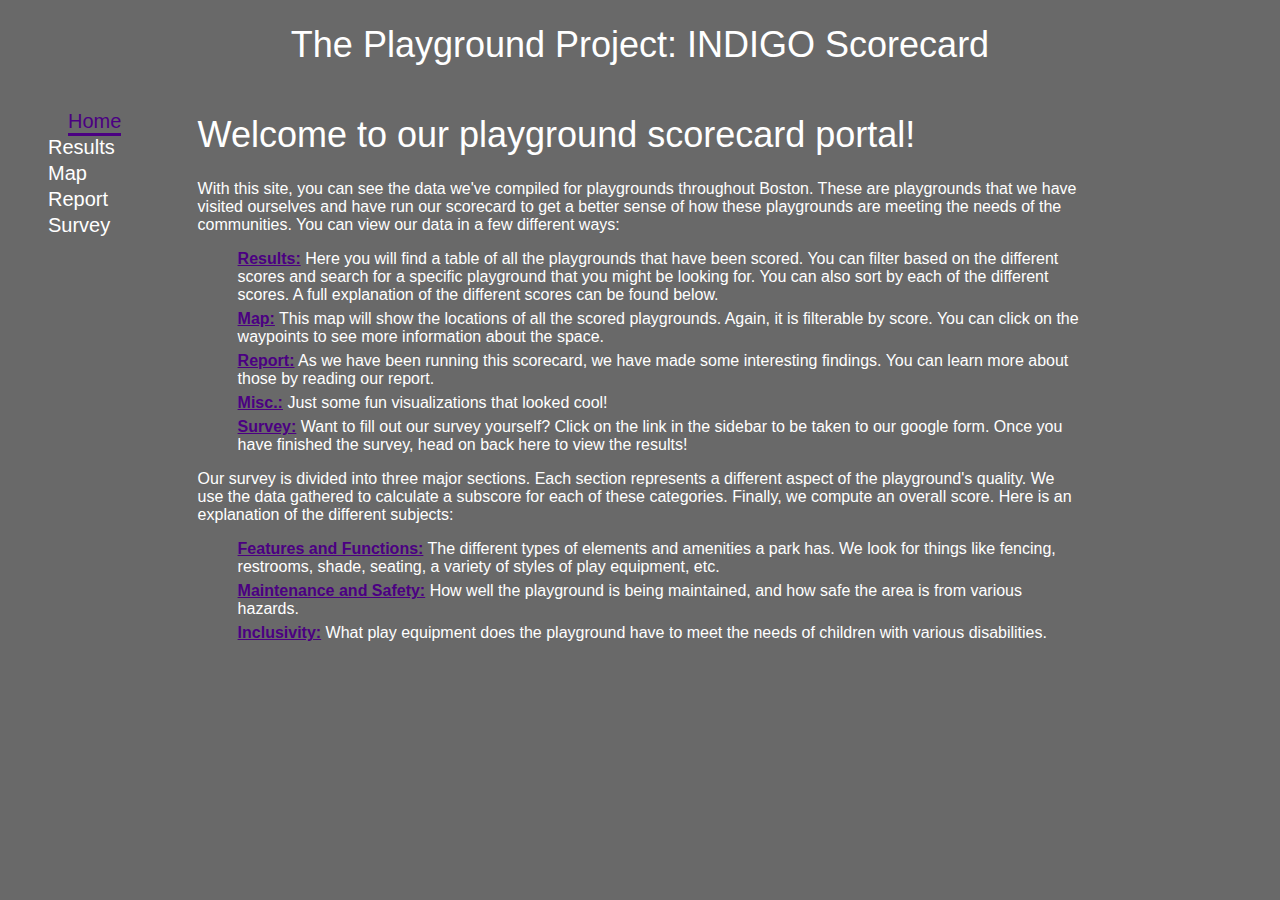
<file: old-source/index.html>
<!doctype HTML>
<html>
  <head>
    <title>Playground Scorecard</title>
    <link rel="stylesheet" href="styles.css">
    <link rel="SHORTCUT ICON" href="favicon.jpg" />
    <link rel="icon" href="favicon.jpg" type="image/ico" />
  </head>

  <body>
    <div id='header'>
      <h1>The Playground Project: INDIGO Scorecard</h1>
    </div>

    <div id='sidebar'>
      <ul>
        <li><a href="index.html" class='current'>Home</a></li>
        <li><a href="results.html" class='not-current'>Results</a></li>
        <li><a href="map.html" class='not-current'>Map</a></li>
        <li><a href="report.html" class='not-current'>Report</a></li>
        <li><a href="https://docs.google.com/forms/d/e/1FAIpQLScBfHT2k3M76rTfy4FWeAPSuvX0orxMn_eZ4k1VC0oSN6MOGw/viewform" class='not-current'>Survey</a></li>
      </ul>
    </div>

    <div id="body">
      <h1>Welcome to our playground scorecard portal!</h1>
      <p>With this site, you can see the data we've compiled for playgrounds throughout Boston.
        These are playgrounds that we have visited ourselves and have run our scorecard to get
        a better sense of how these playgrounds are meeting the needs of the communities.
        You can view our data in a few different ways:<p>
      <div class='list'>
        <p><strong>Results:</strong> Here you will find a table of all the playgrounds that have been scored.
          You can filter based on the different scores and search for a specific playground that you might be looking for.
          You can also sort by each of the different scores. A full explanation of the different scores can be found below.</p>
        <p><strong>Map:</strong> This map will show the locations of all the scored playgrounds.
          Again, it is filterable by score. You can click on the waypoints to see more information about the space.</p>
        <p><strong>Report:</strong> As we have been running this scorecard, we have made some interesting findings.
          You can learn more about those by reading our report.</p>
        <p><strong>Misc.:</strong> Just some fun visualizations that looked cool!</p>
        <p><strong>Survey:</strong> Want to fill out our survey yourself? Click on the link in the sidebar to be taken to our google form.
          Once you have finished the survey, head on back here to view the results!</p>
      </div>

      <p>Our survey is divided into three major sections. Each section represents a different aspect of the playground's quality.
        We use the data gathered to calculate a subscore for each of these categories. Finally, we compute an overall score.
        Here is an explanation of the different subjects:<p>
      <div class='list'>
        <p><strong>Features and Functions:</strong> The different types of elements and amenities a park has.
          We look for things like fencing, restrooms, shade, seating, a variety of styles of play equipment, etc.</p>
        <p><strong>Maintenance and Safety:</strong> How well the playground is being maintained, and how safe the area is from various hazards.</p>
        <p><strong>Inclusivity:</strong> What play equipment does the playground have to meet the needs of children with various disabilities.</p>
      </div>

    </div>


  </body>

</html>
</file>
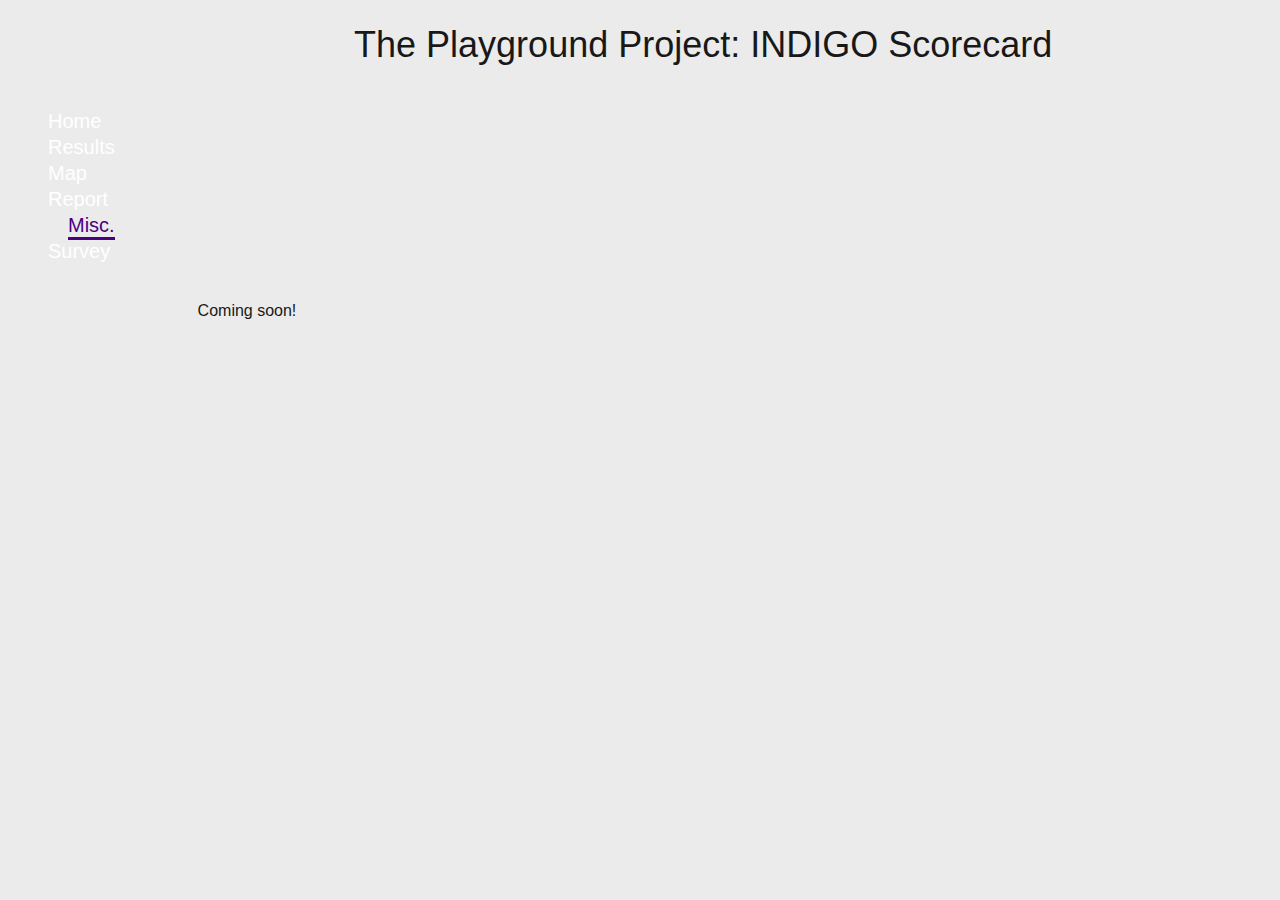
<file: miscellaneous.html>
<!doctype HTML>
<html>
  <head>
    <title>Playground Scorecard</title>
    <link rel="stylesheet" href="styles.css">
  </head>

  <body>
    <div id='header'>
      <h1>The Playground Project: INDIGO Scorecard</h1>
    </div>

    <div id='sidebar'>
      <ul>
        <li><a href="index.html" class='not-current'>Home</a></li>
        <li><a href="results.html" class='not-current'>Results</a></li>
        <li><a href="map.html" class='not-current'>Map</a></li>
        <li><a href="report.html" class='not-current'>Report</a></li>
        <li><a href="miscellaneous.html" class='current'>Misc.</a></li>
        <li><a href="https://docs.google.com/forms/d/e/1FAIpQLScBfHT2k3M76rTfy4FWeAPSuvX0orxMn_eZ4k1VC0oSN6MOGw/viewform" class='not-current'>Survey</a></li>
      </ul>
    </div>

    <div id="body">
      <p>Coming soon!</p>
    </body>

  </body>

</html>
</file>
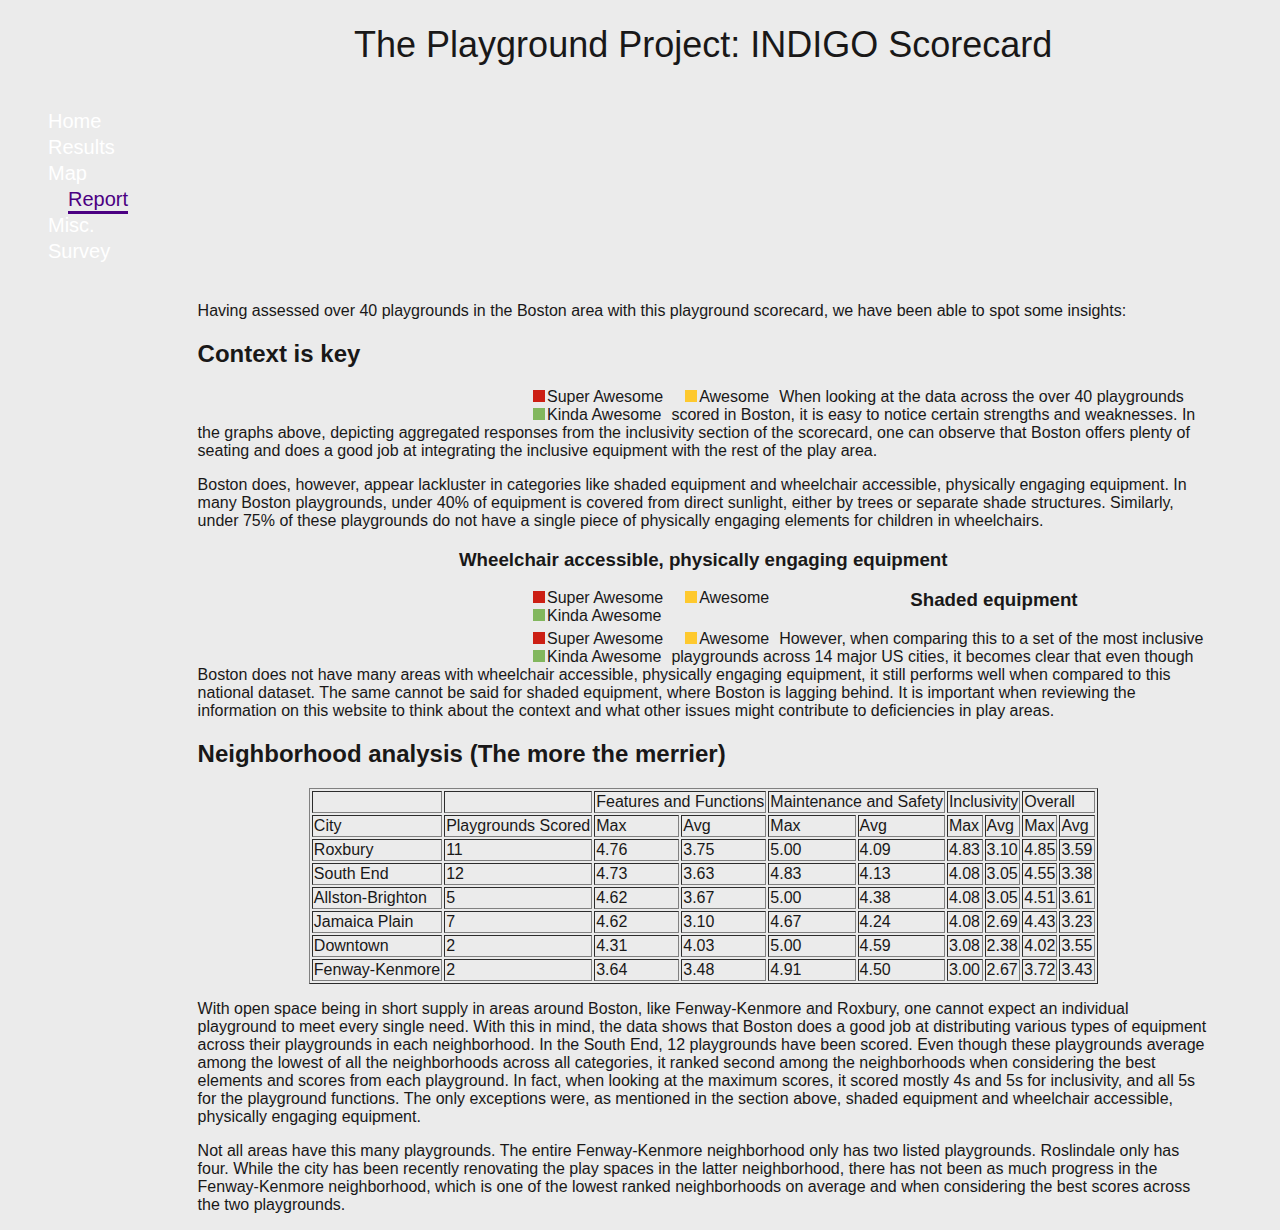
<file: report-copy.html>
<!doctype HTML>
<html>
  <head>
    <title>Playground Scorecard</title>
    <link rel="stylesheet" href="styles.css">
  </head>

  <body>
    <div id='header'>
      <h1>The Playground Project: INDIGO Scorecard</h1>
    </div>

    <div id='sidebar'>
      <ul>
        <li><a href="index.html" class='not-current'>Home</a></li>
        <li><a href="results.html" class='not-current'>Results</a></li>
        <li><a href="map.html" class='not-current'>Map</a></li>
        <li><a href="report.html" class='current'>Report</a></li>
        <li><a href="miscellaneous.html" class='not-current'>Misc.</a></li>
        <li><a href="https://docs.google.com/forms/d/e/1FAIpQLScBfHT2k3M76rTfy4FWeAPSuvX0orxMn_eZ4k1VC0oSN6MOGw/viewform" class='not-current'>Survey</a></li>
      </ul>
    </div>

    <div id="body">
      <p>Having assessed over 40 playgrounds in the Boston area with this playground scorecard,
        we have been able to spot some insights:</p>
      <h2>Context is key</h2>
      <div id='stacked-bar'></div>

      <ul class="legend">
        <li><span class="superawesome"></span> Super Awesome</li>
        <li><span class="awesome"></span> Awesome</li>
        <li><span class="kindaawesome"></span> Kinda Awesome</li>
      </ul>

      <script src="//d3js.org/d3.v4.min.js"></script>
      <script>
      var initStackedBarChart = {
      	draw: function(config) {
      		me = this,
      		domEle = config.element,
      		stackKey = config.key,
      		data = config.data,
      		margin = {top: 20, right: 20, bottom: 30, left: 200},
      		parseDate = d3.timeParse("%m/%Y"),
      		width = 960 - margin.left - margin.right,
      		height = 300 - margin.top - margin.bottom,
      		xScale = d3.scaleLinear().rangeRound([0, width]),
      		yScale = d3.scaleBand().rangeRound([height, 0]).padding(0.1),
      		color = d3.scaleOrdinal(["#CC1F14", "#FEC92E", "#82B75E"]),
      		xAxis = d3.axisBottom(xScale),
      		yAxis =  d3.axisLeft(yScale),
      		svg = d3.select("#"+domEle).append("svg")
      				.attr("width", width + margin.left + margin.right)
      				.attr("height", height + margin.top + margin.bottom)
      				.append("g")
      				.attr("transform", "translate(" + margin.left + "," + margin.top + ")");

      		var stack = d3.stack()
      			.keys(stackKey)
      			/*.order(d3.stackOrder)*/
      			.offset(d3.stackOffsetNone);

      		var layers= stack(data);
          	data.sort(function(a, b) { return b.score12 - a.score12; });
      			yScale.domain(data.map(function(d) { return d.question; }));
      			xScale.domain([0, 100]).nice();

      		var layer = svg.selectAll(".layer")
      			.data(layers)
      			.enter().append("g")
      			.attr("class", "layer")
      			.style("fill", function(d, i) { return color(i); });

      		  layer.selectAll("rect")
      			  .data(function(d) { return d; })
      			.enter().append("rect")
      			  .attr("y", function(d) { return yScale(d.data.question); })
      			  .attr("x", function(d) { return xScale(d[0]); })
      			  .attr("height", yScale.bandwidth())
      			  .attr("width", function(d) { return xScale(d[1]) - xScale(d[0]) });

      			svg.append("g")
      			.attr("class", "axis axis--x")
      			.attr("transform", "translate(0," + (height+5) + ")")
      			.call(xAxis);

      			svg.append("g")
      			.attr("class", "axis axis--y")
      			.attr("transform", "translate(0,0)")
      			.call(yAxis);
      	}
      }
      var data = [{"question":"Seating","score12":500/43,"score3":000/43,"score45":3800/43},
        {"question":"Integration of inclusive equipment","score12":300/43,"score3":900/43,"score45":3100/43},
        {"question":"Wheelchair accessible structures","score12":2000/43,"score3":600/43,"score45":1700/43},
        {"question":"Small semi-private spaces for children","score12":2100/43,"score3":000/43,"score45":2200/43},
        {"question":"Wheelchair usable play equipment","score12":3200/43,"score3":900/43,"score45":200/43},
        {"question":"Shaded equipment","score12":2900/43,"score3":700/43,"score45":700/43},
        {"question":"Imaginative/Constructive/Cognitive play","score12":1600/43,"score3":1000/43,"score45":1700/43},
        {"question":"Audible/Tactile/Visual play","score12":2000/43,"score3":1700/43,"score45":600/43},
        {"question":"Wheelchair motion-based equipment","score12":2300/43,"score3":1300/43,"score45":700/43},
        {"question":"Wheelchair physically engaging equipment","score12":3700/43,"score3":600/43,"score45":000/43}];
      var key = ["score12", "score3", "score45"];
      initStackedBarChart.draw({
      	data: data,
      	key: key,
      	element: 'stacked-bar'
      });
      </script>
      <p>When looking at the data across the over 40 playgrounds scored in Boston,
        it is easy to notice certain strengths and weaknesses. In the graphs above,
        depicting aggregated responses from the inclusivity section of the scorecard,
        one can observe that Boston offers plenty of seating and does a good job at integrating
        the inclusive equipment with the rest of the play area. </p>

      <p>Boston does, however, appear lackluster in categories like shaded equipment and wheelchair accessible,
        physically engaging equipment. In many Boston playgrounds, under 40% of equipment is covered from direct sunlight,
        either by trees or separate shade structures. Similarly, under 75% of these playgrounds do not have a single piece
        of physically engaging elements for children in wheelchairs.</p>

      <div style="text-align: center;"><h3>Wheelchair accessible, physically engaging equipment</h3></div>
      <div id='stacked-bar2'></div>

      <ul class="legend">
        <li><span class="superawesome"></span> Super Awesome</li>
        <li><span class="awesome"></span> Awesome</li>
        <li><span class="kindaawesome"></span> Kinda Awesome</li>
      </ul>

      <script>
      var initStackedBarChart = {
      	draw: function(config) {
      		me = this,
      		domEle = config.element,
      		stackKey = config.key,
      		data = config.data,
      		margin = {top: 20, right: 20, bottom: 30, left: 200},
      		parseDate = d3.timeParse("%m/%Y"),
      		width = 960 - margin.left - margin.right,
      		height = 150 - margin.top - margin.bottom,
      		xScale = d3.scaleLinear().rangeRound([0, width]),
      		yScale = d3.scaleBand().rangeRound([height, 0]).padding(0.1),
      		color = d3.scaleOrdinal(["#CC1F14", "#FEC92E", "#82B75E"]),
      		xAxis = d3.axisBottom(xScale),
      		yAxis =  d3.axisLeft(yScale),
      		svg = d3.select("#"+domEle).append("svg")
      				.attr("width", width + margin.left + margin.right)
      				.attr("height", height + margin.top + margin.bottom)
      				.append("g")
      				.attr("transform", "translate(" + margin.left + "," + margin.top + ")");

      		var stack = d3.stack()
      			.keys(stackKey)
      			/*.order(d3.stackOrder)*/
      			.offset(d3.stackOffsetNone);

      		var layers= stack(data);
          	data.sort(function(a, b) { return b.score12 - a.score12; });
      			yScale.domain(data.map(function(d) { return d.question; }));
      			xScale.domain([0, 100]).nice();

      		var layer = svg.selectAll(".layer")
      			.data(layers)
      			.enter().append("g")
      			.attr("class", "layer")
      			.style("fill", function(d, i) { return color(i); });

      		  layer.selectAll("rect")
      			  .data(function(d) { return d; })
      			.enter().append("rect")
      			  .attr("y", function(d) { return yScale(d.data.question); })
      			  .attr("x", function(d) { return xScale(d[0]); })
      			  .attr("height", yScale.bandwidth())
      			  .attr("width", function(d) { return xScale(d[1]) - xScale(d[0]) });

      			svg.append("g")
      			.attr("class", "axis axis--x")
      			.attr("transform", "translate(0," + (height+5) + ")")
      			.call(xAxis);

      			svg.append("g")
      			.attr("class", "axis axis--y")
      			.attr("transform", "translate(0,0)")
      			.call(yAxis);
      	}
      }
      var data = [ {"question":"National Dataset","score12":4000/43,"score3":200/43,"score45":100/43},
        {"question":"Boston","score12":3700/43,"score3":600/43,"score45":000/43}];
      var key = ["score12", "score3", "score45"];
      initStackedBarChart.draw({
      	data: data,
      	key: key,
      	element: 'stacked-bar2'
      });
      </script>

      <div style="text-align: center;"><h3>Shaded equipment</h3></div>
      <div id='stacked-bar3'></div>

      <ul class="legend">
        <li><span class="superawesome"></span> Super Awesome</li>
        <li><span class="awesome"></span> Awesome</li>
        <li><span class="kindaawesome"></span> Kinda Awesome</li>
      </ul>

      <script>
      var initStackedBarChart = {
      	draw: function(config) {
      		me = this,
      		domEle = config.element,
      		stackKey = config.key,
      		data = config.data,
      		margin = {top: 20, right: 20, bottom: 30, left: 200},
      		parseDate = d3.timeParse("%m/%Y"),
      		width = 960 - margin.left - margin.right,
      		height = 150 - margin.top - margin.bottom,
      		xScale = d3.scaleLinear().rangeRound([0, width]),
      		yScale = d3.scaleBand().rangeRound([height, 0]).padding(0.1),
      		color = d3.scaleOrdinal(["#CC1F14", "#FEC92E", "#82B75E"]),
      		xAxis = d3.axisBottom(xScale),
      		yAxis =  d3.axisLeft(yScale),
      		svg = d3.select("#"+domEle).append("svg")
      				.attr("width", width + margin.left + margin.right)
      				.attr("height", height + margin.top + margin.bottom)
      				.append("g")
      				.attr("transform", "translate(" + margin.left + "," + margin.top + ")");

      		var stack = d3.stack()
      			.keys(stackKey)
      			/*.order(d3.stackOrder)*/
      			.offset(d3.stackOffsetNone);

      		var layers= stack(data);
          	data.sort(function(a, b) { return b.score12 - a.score12; });
      			yScale.domain(data.map(function(d) { return d.question; }));
      			xScale.domain([0, 100]).nice();

      		var layer = svg.selectAll(".layer")
      			.data(layers)
      			.enter().append("g")
      			.attr("class", "layer")
      			.style("fill", function(d, i) { return color(i); });

      		  layer.selectAll("rect")
      			  .data(function(d) { return d; })
      			.enter().append("rect")
      			  .attr("y", function(d) { return yScale(d.data.question); })
      			  .attr("x", function(d) { return xScale(d[0]); })
      			  .attr("height", yScale.bandwidth())
      			  .attr("width", function(d) { return xScale(d[1]) - xScale(d[0]) });

      			svg.append("g")
      			.attr("class", "axis axis--x")
      			.attr("transform", "translate(0," + (height+5) + ")")
      			.call(xAxis);

      			svg.append("g")
      			.attr("class", "axis axis--y")
      			.attr("transform", "translate(0,0)")
      			.call(yAxis);
      	}
      }
      var data = [ {"question":"National Dataset","score12":3000/43,"score3":100/43,"score45":1200/43},
        {"question":"Boston","score12":2900/43,"score3":700/43,"score45":700/43}];
      var key = ["score12", "score3", "score45"];
      initStackedBarChart.draw({
      	data: data,
      	key: key,
      	element: 'stacked-bar3'
      });
      </script>
      <p>However, when comparing this to a set of the most inclusive playgrounds across 14 major US cities,
        it becomes clear that even though Boston does not have many areas with wheelchair accessible,
        physically engaging equipment, it still performs well when compared to this national dataset.
        The same cannot be said for shaded equipment, where Boston is lagging behind. It is important when
        reviewing the information on this website to think about the context and what other issues might
        contribute to deficiencies in play areas.</p>

        <h2>Neighborhood analysis (The more the merrier)</h2>
        <table style="margin-left: auto; margin-right: auto;" border="1">
        	<thead>
        		<tr>
        			<td></td>
        			<td></td>
        			<td colspan="2">Features and Functions</td>
        			<td colspan="2">Maintenance and Safety</td>
        			<td colspan="2">Inclusivity</td>
        			<td colspan="2">Overall</td>
        		</tr>
        		<tr>
        			<td>City</td>
        			<td>Playgrounds Scored</td>
        			<td>Max</td>
        			<td>Avg</td>
        			<td>Max</td>
        			<td>Avg</td>
        			<td>Max</td>
        			<td>Avg</td>
        			<td>Max</td>
        			<td>Avg</td>
        		</tr>
          </thead>
          <tbody>
        		<tr>
        			<td>Roxbury</td>
        			<td>11</td>
        			<td>4.76</td>
        			<td>3.75</td>
        			<td>5.00</td>
        			<td>4.09</td>
        			<td>4.83</td>
        			<td>3.10</td>
        			<td>4.85</td>
        			<td>3.59</td>
        		</tr>
        		<tr>
        			<td>South End</td>
        			<td>12</td>
        			<td>4.73</td>
        			<td>3.63</td>
        			<td>4.83</td>
        			<td>4.13</td>
        			<td>4.08</td>
        			<td>3.05</td>
        			<td>4.55</td>
        			<td>3.38</td>
        		</tr>
        		<tr>
        			<td>Allston-Brighton</td>
        			<td>5</td>
        			<td>4.62</td>
        			<td>3.67</td>
        			<td>5.00</td>
        			<td>4.38</td>
        			<td>4.08</td>
        			<td>3.05</td>
        			<td>4.51</td>
        			<td>3.61</td>
        		</tr>
        		<tr>
        			<td>Jamaica Plain</td>
        			<td>7</td>
        			<td>4.62</td>
        			<td>3.10</td>
        			<td>4.67</td>
        			<td>4.24</td>
        			<td>4.08</td>
        			<td>2.69</td>
        			<td>4.43</td>
        			<td>3.23</td>
        		</tr>
        		<tr>
        			<td>Downtown</td>
        			<td>2</td>
        			<td>4.31</td>
        			<td>4.03</td>
        			<td>5.00</td>
        			<td>4.59</td>
        			<td>3.08</td>
        			<td>2.38</td>
        			<td>4.02</td>
        			<td>3.55</td>
        		</tr>
        		<tr>
        			<td>Fenway-Kenmore</td>
        			<td>2</td>
        			<td>3.64</td>
        			<td>3.48</td>
        			<td>4.91</td>
        			<td>4.50</td>
        			<td>3.00</td>
        			<td>2.67</td>
        			<td>3.72</td>
        			<td>3.43</td>
        		</tr>
        	</tbody>
        </table>
        <p>With open space being in short supply in areas around Boston, like Fenway-Kenmore and Roxbury,
          one cannot expect an individual playground to meet every single need. With this in mind,
          the data shows that Boston does a good job at distributing various types of equipment
          across their playgrounds in each neighborhood. In the South End, 12 playgrounds have been scored.
          Even though these playgrounds average among the lowest of all the neighborhoods across all categories,
          it ranked second among the neighborhoods when considering the best elements and scores from each playground.
          In fact, when looking at the maximum scores, it scored mostly 4s and 5s for inclusivity,
          and all 5s for the playground functions. The only exceptions were, as mentioned in the section above,
          shaded equipment and wheelchair accessible, physically engaging equipment.</p>

        <p>Not all areas have this many playgrounds. The entire Fenway-Kenmore neighborhood only has two listed playgrounds.
          Roslindale only has four. While the city has been recently renovating the play spaces in the latter neighborhood,
          there has not been as much progress in the Fenway-Kenmore neighborhood, which is one of the lowest ranked neighborhoods
          on average and when considering the best scores across the two playgrounds.</p>

    </div>
  </body>

</html>
</file>
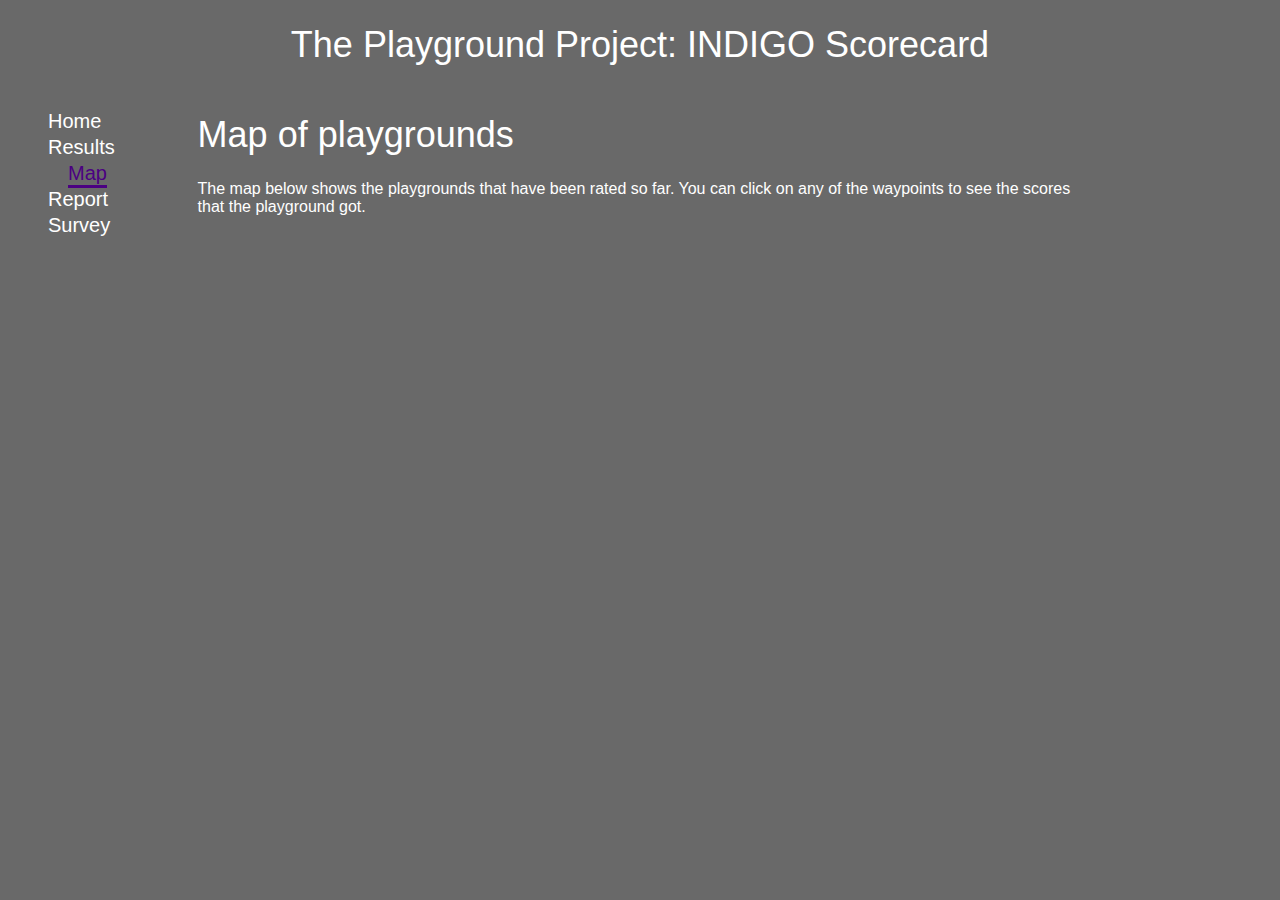
<file: old-source/map.html>
<!doctype HTML>
<html>
  <head>
    <title>Playground Scorecard</title>
    <link rel="stylesheet" href="styles.css">
    <link rel="SHORTCUT ICON" href="favicon.jpg" />
    <link rel="icon" href="favicon.jpg" type="image/ico" />
    <script src="https://awesome-table.com/AwesomeTableInclude.js"></script>
  </head>

  <body>
    <div id='header'>
      <h1>The Playground Project: INDIGO Scorecard</h1>
    </div>

    <div id='sidebar'>
      <ul>
        <li><a href="index.html" class='not-current'>Home</a></li>
        <li><a href="results.html" class='not-current'>Results</a></li>
        <li><a href="map.html" class='current'>Map</a></li>
        <li><a href="report.html" class='not-current'>Report</a></li>
        <li><a href="https://docs.google.com/forms/d/e/1FAIpQLScBfHT2k3M76rTfy4FWeAPSuvX0orxMn_eZ4k1VC0oSN6MOGw/viewform" class='not-current'>Survey</a></li>
      </ul>
    </div>

    <div id="body">
      <h1>Map of playgrounds</h1>
      <p>The map below shows the playgrounds that have been rated so far. You can click on any of the waypoints to see the scores that the playground got.</p>

      <div data-type="AwesomeTableView" data-viewID="-Kn_HT-bMSy-xpmDTXcJ"></div>

    </div>
  </body>
</file>
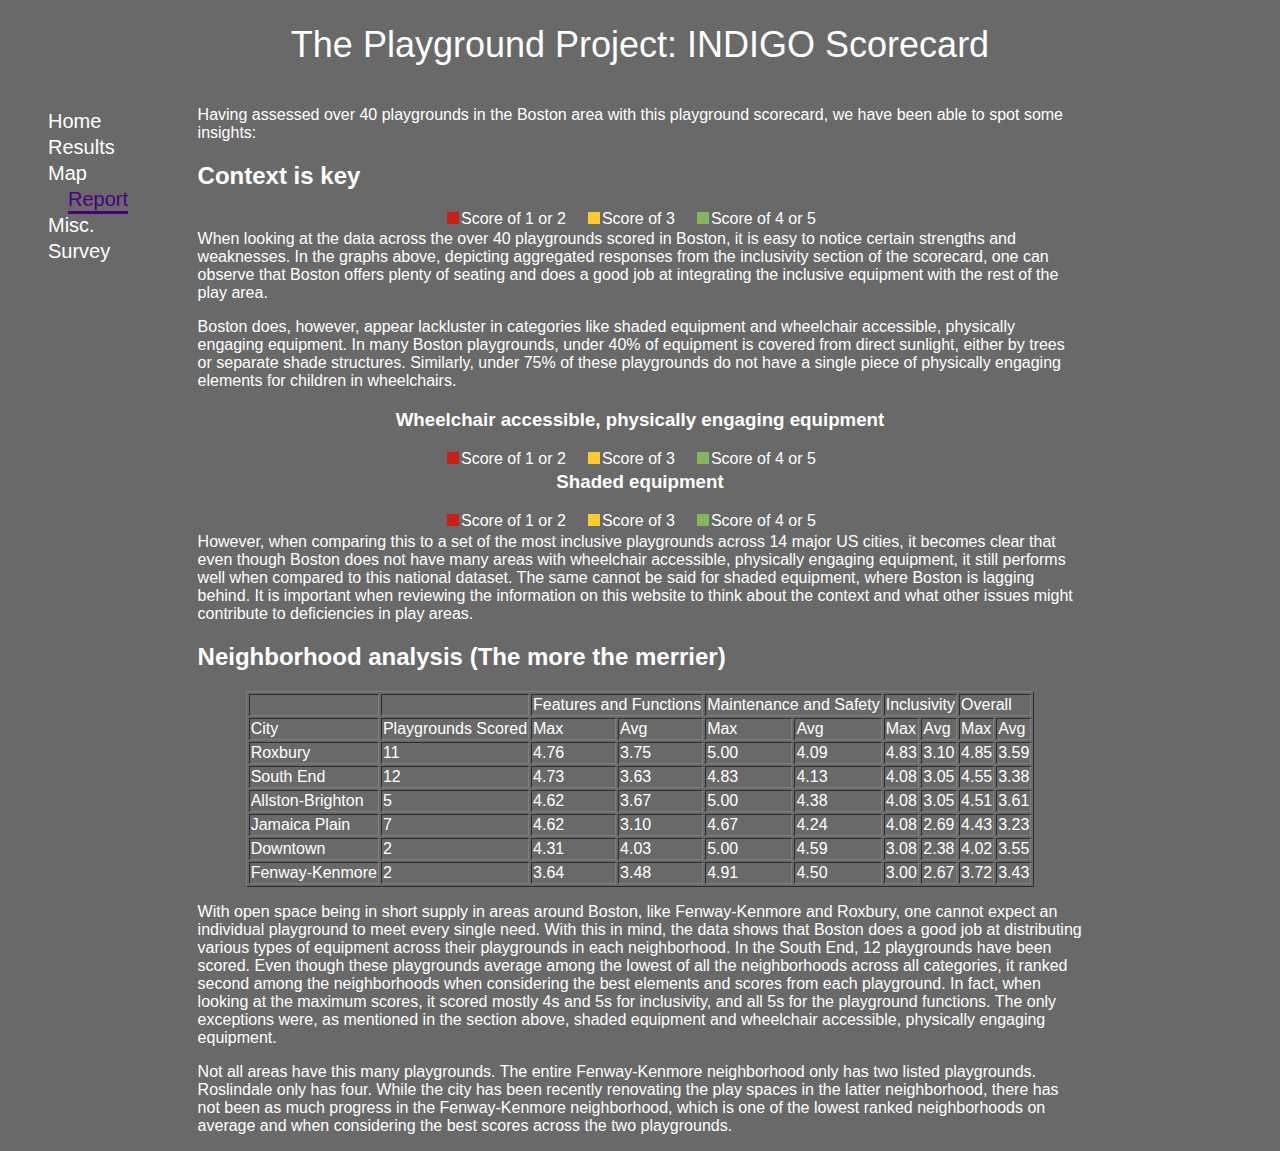
<file: old-source/report.html>
<!doctype HTML>
<html>
  <head>
    <title>Playground Scorecard</title>
    <link rel="stylesheet" href="styles.css">
  </head>

  <body>
    <div id='header'>
      <h1>The Playground Project: INDIGO Scorecard</h1>
    </div>

    <div id='sidebar'>
      <ul>
        <li><a href="index.html" class='not-current'>Home</a></li>
        <li><a href="results.html" class='not-current'>Results</a></li>
        <li><a href="map.html" class='not-current'>Map</a></li>
        <li><a href="report.html" class='current'>Report</a></li>
        <li><a href="miscellaneous.html" class='not-current'>Misc.</a></li>
        <li><a href="https://docs.google.com/forms/d/e/1FAIpQLScBfHT2k3M76rTfy4FWeAPSuvX0orxMn_eZ4k1VC0oSN6MOGw/viewform" class='not-current'>Survey</a></li>
      </ul>
    </div>

    <div id="body">
      <p>Having assessed over 40 playgrounds in the Boston area with this playground scorecard,
        we have been able to spot some insights:</p>
      <h2>Context is key</h2>
      <div id='stacked-bar'></div>

      <div class='legends'>
        <ul class="legend">
          <li><span class="superawesome"></span> Score of 1 or 2</li>
          <li><span class="awesome"></span> Score of 3</li>
          <li><span class="kindaawesome"></span> Score of 4 or 5</li>
        </ul>
      </div>

      <script src="//d3js.org/d3.v4.min.js"></script>
      <script>
      var initStackedBarChart = {
      	draw: function(config) {
      		me = this,
      		domEle = config.element,
      		stackKey = config.key,
      		data = config.data,
      		margin = {top: 20, right: 20, bottom: 30, left: 200},
      		parseDate = d3.timeParse("%m/%Y"),
      		width = 960 - margin.left - margin.right,
      		height = 300 - margin.top - margin.bottom,
      		xScale = d3.scaleLinear().rangeRound([0, width]),
      		yScale = d3.scaleBand().rangeRound([height, 0]).padding(0.1),
      		color = d3.scaleOrdinal(["#CC1F14", "#FEC92E", "#82B75E"]),
      		xAxis = d3.axisBottom(xScale),
      		yAxis =  d3.axisLeft(yScale),
      		svg = d3.select("#"+domEle).append("svg")
      				.attr("width", width + margin.left + margin.right)
      				.attr("height", height + margin.top + margin.bottom)
      				.append("g")
      				.attr("transform", "translate(" + margin.left + "," + margin.top + ")");

      		var stack = d3.stack()
      			.keys(stackKey)
      			/*.order(d3.stackOrder)*/
      			.offset(d3.stackOffsetNone);

      		var layers= stack(data);
          	data.sort(function(a, b) { return b.score12 - a.score12; });
      			yScale.domain(data.map(function(d) { return d.question; }));
      			xScale.domain([0, 100]).nice();

      		var layer = svg.selectAll(".layer")
      			.data(layers)
      			.enter().append("g")
      			.attr("class", "layer")
      			.style("fill", function(d, i) { return color(i); });

      		  layer.selectAll("rect")
      			  .data(function(d) { return d; })
      			.enter().append("rect")
      			  .attr("y", function(d) { return yScale(d.data.question); })
      			  .attr("x", function(d) { return xScale(d[0]); })
      			  .attr("height", yScale.bandwidth())
      			  .attr("width", function(d) { return xScale(d[1]) - xScale(d[0]) });

      			svg.append("g")
      			.attr("class", "axis axis--x")
      			.attr("transform", "translate(0," + (height+5) + ")")
      			.call(xAxis);

      			svg.append("g")
      			.attr("class", "axis axis--y")
      			.attr("transform", "translate(0,0)")
      			.call(yAxis);
      	}
      }
      var data = [{"question":"Seating","score12":500/43,"score3":000/43,"score45":3800/43},
        {"question":"Integration of inclusive equipment","score12":300/43,"score3":900/43,"score45":3100/43},
        {"question":"Wheelchair accessible structures","score12":2000/43,"score3":600/43,"score45":1700/43},
        {"question":"Small semi-private spaces for children","score12":2100/43,"score3":000/43,"score45":2200/43},
        {"question":"Wheelchair usable play equipment","score12":3200/43,"score3":900/43,"score45":200/43},
        {"question":"Shaded equipment","score12":2900/43,"score3":700/43,"score45":700/43},
        {"question":"Imaginative/Constructive/Cognitive play","score12":1600/43,"score3":1000/43,"score45":1700/43},
        {"question":"Audible/Tactile/Visual play","score12":2000/43,"score3":1700/43,"score45":600/43},
        {"question":"Wheelchair motion-based equipment","score12":2300/43,"score3":1300/43,"score45":700/43},
        {"question":"Wheelchair physically engaging equipment","score12":3700/43,"score3":600/43,"score45":000/43}];
      var key = ["score12", "score3", "score45"];
      initStackedBarChart.draw({
      	data: data,
      	key: key,
      	element: 'stacked-bar'
      });
      </script>
      <p>When looking at the data across the over 40 playgrounds scored in Boston,
        it is easy to notice certain strengths and weaknesses. In the graphs above,
        depicting aggregated responses from the inclusivity section of the scorecard,
        one can observe that Boston offers plenty of seating and does a good job at integrating
        the inclusive equipment with the rest of the play area. </p>

      <p>Boston does, however, appear lackluster in categories like shaded equipment and wheelchair accessible,
        physically engaging equipment. In many Boston playgrounds, under 40% of equipment is covered from direct sunlight,
        either by trees or separate shade structures. Similarly, under 75% of these playgrounds do not have a single piece
        of physically engaging elements for children in wheelchairs.</p>

      <div style="text-align: center;"><h3>Wheelchair accessible, physically engaging equipment</h3></div>
      <div id='stacked-bar2'></div>

      <div class='legends'>
        <ul class="legend">
          <li><span class="superawesome"></span> Score of 1 or 2</li>
          <li><span class="awesome"></span> Score of 3</li>
          <li><span class="kindaawesome"></span> Score of 4 or 5</li>
        </ul>
      </div>

      <script>
      var initStackedBarChart = {
      	draw: function(config) {
      		me = this,
      		domEle = config.element,
      		stackKey = config.key,
      		data = config.data,
      		margin = {top: 20, right: 20, bottom: 30, left: 200},
      		parseDate = d3.timeParse("%m/%Y"),
      		width = 960 - margin.left - margin.right,
      		height = 150 - margin.top - margin.bottom,
      		xScale = d3.scaleLinear().rangeRound([0, width]),
      		yScale = d3.scaleBand().rangeRound([height, 0]).padding(0.1),
      		color = d3.scaleOrdinal(["#CC1F14", "#FEC92E", "#82B75E"]),
      		xAxis = d3.axisBottom(xScale),
      		yAxis =  d3.axisLeft(yScale),
      		svg = d3.select("#"+domEle).append("svg")
      				.attr("width", width + margin.left + margin.right)
      				.attr("height", height + margin.top + margin.bottom)
      				.append("g")
      				.attr("transform", "translate(" + margin.left + "," + margin.top + ")");

      		var stack = d3.stack()
      			.keys(stackKey)
      			/*.order(d3.stackOrder)*/
      			.offset(d3.stackOffsetNone);

      		var layers= stack(data);
          	data.sort(function(a, b) { return b.score12 - a.score12; });
      			yScale.domain(data.map(function(d) { return d.question; }));
      			xScale.domain([0, 100]).nice();

      		var layer = svg.selectAll(".layer")
      			.data(layers)
      			.enter().append("g")
      			.attr("class", "layer")
      			.style("fill", function(d, i) { return color(i); });

      		  layer.selectAll("rect")
      			  .data(function(d) { return d; })
      			.enter().append("rect")
      			  .attr("y", function(d) { return yScale(d.data.question); })
      			  .attr("x", function(d) { return xScale(d[0]); })
      			  .attr("height", yScale.bandwidth())
      			  .attr("width", function(d) { return xScale(d[1]) - xScale(d[0]) });

      			svg.append("g")
      			.attr("class", "axis axis--x")
      			.attr("transform", "translate(0," + (height+5) + ")")
      			.call(xAxis);

      			svg.append("g")
      			.attr("class", "axis axis--y")
      			.attr("transform", "translate(0,0)")
      			.call(yAxis);
      	}
      }
      var data = [ {"question":"National Dataset","score12":4000/43,"score3":200/43,"score45":100/43},
        {"question":"Boston","score12":3700/43,"score3":600/43,"score45":000/43}];
      var key = ["score12", "score3", "score45"];
      initStackedBarChart.draw({
      	data: data,
      	key: key,
      	element: 'stacked-bar2'
      });
      </script>

      <div style="text-align: center;"><h3>Shaded equipment</h3></div>
      <div id='stacked-bar3'></div>

      <div class='legends'>
        <ul class="legend">
          <li><span class="superawesome"></span> Score of 1 or 2</li>
          <li><span class="awesome"></span> Score of 3</li>
          <li><span class="kindaawesome"></span> Score of 4 or 5</li>
        </ul>
      </div>

      <script>
      var initStackedBarChart = {
      	draw: function(config) {
      		me = this,
      		domEle = config.element,
      		stackKey = config.key,
      		data = config.data,
      		margin = {top: 20, right: 20, bottom: 30, left: 200},
      		parseDate = d3.timeParse("%m/%Y"),
      		width = 960 - margin.left - margin.right,
      		height = 150 - margin.top - margin.bottom,
      		xScale = d3.scaleLinear().rangeRound([0, width]),
      		yScale = d3.scaleBand().rangeRound([height, 0]).padding(0.1),
      		color = d3.scaleOrdinal(["#CC1F14", "#FEC92E", "#82B75E"]),
      		xAxis = d3.axisBottom(xScale),
      		yAxis =  d3.axisLeft(yScale),
      		svg = d3.select("#"+domEle).append("svg")
      				.attr("width", width + margin.left + margin.right)
      				.attr("height", height + margin.top + margin.bottom)
      				.append("g")
      				.attr("transform", "translate(" + margin.left + "," + margin.top + ")");

      		var stack = d3.stack()
      			.keys(stackKey)
      			/*.order(d3.stackOrder)*/
      			.offset(d3.stackOffsetNone);

      		var layers= stack(data);
          	data.sort(function(a, b) { return b.score12 - a.score12; });
      			yScale.domain(data.map(function(d) { return d.question; }));
      			xScale.domain([0, 100]).nice();

      		var layer = svg.selectAll(".layer")
      			.data(layers)
      			.enter().append("g")
      			.attr("class", "layer")
      			.style("fill", function(d, i) { return color(i); });

      		  layer.selectAll("rect")
      			  .data(function(d) { return d; })
      			.enter().append("rect")
      			  .attr("y", function(d) { return yScale(d.data.question); })
      			  .attr("x", function(d) { return xScale(d[0]); })
      			  .attr("height", yScale.bandwidth())
      			  .attr("width", function(d) { return xScale(d[1]) - xScale(d[0]) });

      			svg.append("g")
      			.attr("class", "axis axis--x")
      			.attr("transform", "translate(0," + (height+5) + ")")
      			.call(xAxis);

      			svg.append("g")
      			.attr("class", "axis axis--y")
      			.attr("transform", "translate(0,0)")
      			.call(yAxis);
      	}
      }
      var data = [ {"question":"National Dataset","score12":3000/43,"score3":100/43,"score45":1200/43},
        {"question":"Boston","score12":2900/43,"score3":700/43,"score45":700/43}];
      var key = ["score12", "score3", "score45"];
      initStackedBarChart.draw({
      	data: data,
      	key: key,
      	element: 'stacked-bar3'
      });
      </script>
      <p>However, when comparing this to a set of the most inclusive playgrounds across 14 major US cities,
        it becomes clear that even though Boston does not have many areas with wheelchair accessible,
        physically engaging equipment, it still performs well when compared to this national dataset.
        The same cannot be said for shaded equipment, where Boston is lagging behind. It is important when
        reviewing the information on this website to think about the context and what other issues might
        contribute to deficiencies in play areas.</p>

        <h2>Neighborhood analysis (The more the merrier)</h2>
        <table style="margin-left: auto; margin-right: auto;" border="1">
        	<thead>
        		<tr>
        			<td></td>
        			<td></td>
        			<td colspan="2">Features and Functions</td>
        			<td colspan="2">Maintenance and Safety</td>
        			<td colspan="2">Inclusivity</td>
        			<td colspan="2">Overall</td>
        		</tr>
        		<tr>
        			<td>City</td>
        			<td>Playgrounds Scored</td>
        			<td>Max</td>
        			<td>Avg</td>
        			<td>Max</td>
        			<td>Avg</td>
        			<td>Max</td>
        			<td>Avg</td>
        			<td>Max</td>
        			<td>Avg</td>
        		</tr>
          </thead>
          <tbody>
        		<tr>
        			<td>Roxbury</td>
        			<td>11</td>
        			<td>4.76</td>
        			<td>3.75</td>
        			<td>5.00</td>
        			<td>4.09</td>
        			<td>4.83</td>
        			<td>3.10</td>
        			<td>4.85</td>
        			<td>3.59</td>
        		</tr>
        		<tr>
        			<td>South End</td>
        			<td>12</td>
        			<td>4.73</td>
        			<td>3.63</td>
        			<td>4.83</td>
        			<td>4.13</td>
        			<td>4.08</td>
        			<td>3.05</td>
        			<td>4.55</td>
        			<td>3.38</td>
        		</tr>
        		<tr>
        			<td>Allston-Brighton</td>
        			<td>5</td>
        			<td>4.62</td>
        			<td>3.67</td>
        			<td>5.00</td>
        			<td>4.38</td>
        			<td>4.08</td>
        			<td>3.05</td>
        			<td>4.51</td>
        			<td>3.61</td>
        		</tr>
        		<tr>
        			<td>Jamaica Plain</td>
        			<td>7</td>
        			<td>4.62</td>
        			<td>3.10</td>
        			<td>4.67</td>
        			<td>4.24</td>
        			<td>4.08</td>
        			<td>2.69</td>
        			<td>4.43</td>
        			<td>3.23</td>
        		</tr>
        		<tr>
        			<td>Downtown</td>
        			<td>2</td>
        			<td>4.31</td>
        			<td>4.03</td>
        			<td>5.00</td>
        			<td>4.59</td>
        			<td>3.08</td>
        			<td>2.38</td>
        			<td>4.02</td>
        			<td>3.55</td>
        		</tr>
        		<tr>
        			<td>Fenway-Kenmore</td>
        			<td>2</td>
        			<td>3.64</td>
        			<td>3.48</td>
        			<td>4.91</td>
        			<td>4.50</td>
        			<td>3.00</td>
        			<td>2.67</td>
        			<td>3.72</td>
        			<td>3.43</td>
        		</tr>
        	</tbody>
        </table>
        <p>With open space being in short supply in areas around Boston, like Fenway-Kenmore and Roxbury,
          one cannot expect an individual playground to meet every single need. With this in mind,
          the data shows that Boston does a good job at distributing various types of equipment
          across their playgrounds in each neighborhood. In the South End, 12 playgrounds have been scored.
          Even though these playgrounds average among the lowest of all the neighborhoods across all categories,
          it ranked second among the neighborhoods when considering the best elements and scores from each playground.
          In fact, when looking at the maximum scores, it scored mostly 4s and 5s for inclusivity,
          and all 5s for the playground functions. The only exceptions were, as mentioned in the section above,
          shaded equipment and wheelchair accessible, physically engaging equipment.</p>

        <p>Not all areas have this many playgrounds. The entire Fenway-Kenmore neighborhood only has two listed playgrounds.
          Roslindale only has four. While the city has been recently renovating the play spaces in the latter neighborhood,
          there has not been as much progress in the Fenway-Kenmore neighborhood, which is one of the lowest ranked neighborhoods
          on average and when considering the best scores across the two playgrounds.</p>

    </div>
  </body>

</html>
</file>
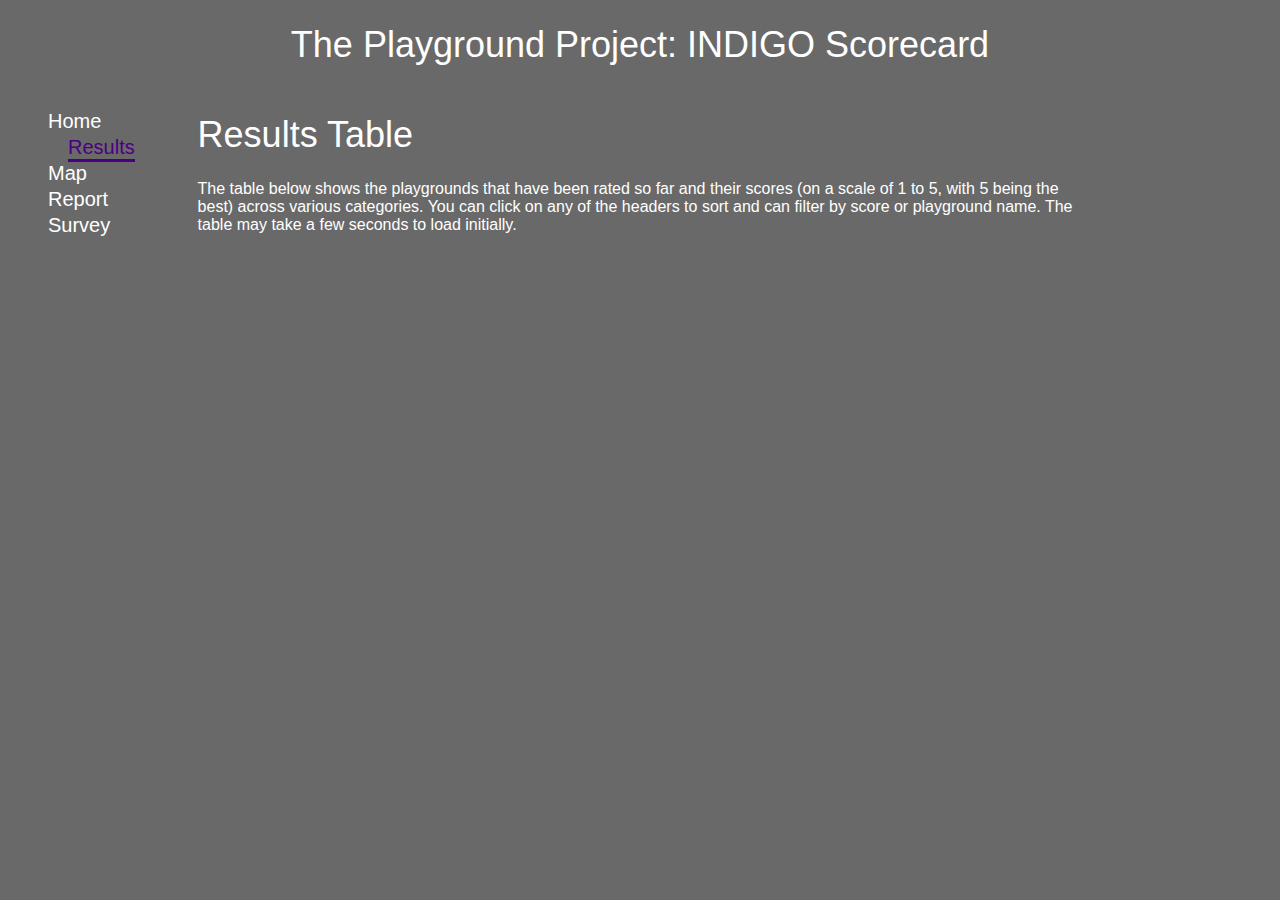
<file: old-source/results.html>
<!doctype HTML>
<html>
  <head>
    <title>Playground Scorecard</title>
    <link rel="stylesheet" href="styles.css">
    <link rel="SHORTCUT ICON" href="favicon.jpg" />
    <link rel="icon" href="favicon.jpg" type="image/ico" />
    <script>
      function resizeIframe(obj) {
        obj.style.height = obj.contentWindow.document.body.scrollHeight + 'px';
      }
    </script>
    <script src="https://awesome-table.com/AwesomeTableInclude.js"></script>
  </head>

  <body>
    <div id='header'>
      <h1>The Playground Project: INDIGO Scorecard</h1>
    </div>

    <div id='sidebar'>
      <ul>
        <li><a href="index.html" class='not-current'>Home</a></li>
        <li><a href="results.html" class='current'>Results</a></li>
        <li><a href="map.html" class='not-current'>Map</a></li>
        <li><a href="report.html" class='not-current'>Report</a></li>
        <li><a href="https://docs.google.com/forms/d/e/1FAIpQLScBfHT2k3M76rTfy4FWeAPSuvX0orxMn_eZ4k1VC0oSN6MOGw/viewform" class='not-current'>Survey</a></li>
      </ul>
    </div>

    <div id="body">
      <h1>Results Table</h1>
      <p>The table below shows the playgrounds that have been rated so far and their scores (on a scale of 1 to 5, with 5 being the best) across various categories. You can click on any of the headers to sort and can filter by score or playground name. The table may take a few seconds to load initially.</p>

      <div data-type="AwesomeTableView" data-viewID="-KnBUfsmRyIgSs-UVkeP"></div>

    </div>
  </body>

</html>
</file>
<file: old-source/styles.css>
#header {
  text-align: center;
  margin-top: 10px;
}

#sidebar {
  float: left;
  width: 15%;
  font-size: 20px;
}

#sidebar ul {
  list-style-type: none;
}

.list {
  padding-left: 40px;
}

.not-current {
  color: white;
  text-decoration: none;
  display: inline-block;
  transition: color .5s ease, padding-left .5s ease;
}

.not-current::after {
  content: '';
  display: block;
  height: 3px;
  width: 0;
  background-color: transparent;
  transition: width .5s ease, background-color .5s ease, color .5s ease;
}

.not-current:hover:after {
  width: 100%;
  background-color: indigo;
}

.not-current:hover {
  color: indigo;
  padding-left: 20px;
}

.current {
  text-decoration: none;
  display: inline-block;
  color: indigo;
  padding-left: 20px;
}

.current::after {
  content: '';
  display: block;
  background-color: indigo;
  height: 3px;
  width: 100%;
}

#body {
  float: left;
  width: 70%;
}

.list p {
  margin-top: 6px;
  margin-bottom: 6px;
}

body {
  background-color: dimgray;
  color: white;
  font-family: Lato, Helvetica, Arial;
}

text {
  fill: white;
}

h1 {
  font-weight: normal;
  font-size: 36px;
}

strong {
  color: indigo;
  text-decoration: underline;
}

/*HTML Horizonal Legend*/
.country-name {
    margin: 0 !important;
}
.key-dot {
    display: inline-block;
    height: 10px;
    margin-right: .5em;
    width: 10px;
}

.uk { background: #1F77B4;}
.denmark { background: #FF7F0E;}
.germany { background: #2CA02C;
}

#legend2{
    overflow:hidden;
}
.legend2 {
    float:left;
    margin-right: 1em;
}

img {
  display: block;
  margin: auto;
  width: 100%;
}

/* Bootstrap modifications */
.card {
  color: black;
  margin-top: 10px;
  margin-bottom: 10px;
}

.btn-primary {
  background-color: #7D01D7;
  border-color: #7D01D7;
}

.btn-primary:hover {
  background-color: indigo;
  border-color: indigo;
}

/* Bar Chart Legends */
/* basic positioning */
.legends {
  margin-bottom: 40px;
}
.legend {
  list-style: none;
  margin: auto;
  width: 450px;
}

.legend li {
  float: left;
  margin-right: 10px;
  margin-left: 10px;
}
.legend span {
  float: left;
  width: 12px;
  height: 12px;
  margin: 2px;
}
/* colors */
.legend .superawesome { background-color: #CC1F14; }
.legend .awesome { background-color: #FEC92E; }
.legend .kindaawesome { background-color: #82B75E; }
</file>
<file: styles.css>
#header {
  text-align: center;
  margin-top: 10px;
  margin-left: 15%;
  width: 80%;
}

#sidebar {
  float: left;
  width: 15%;
  font-size: 20px;
}

#sidebar ul {
  list-style-type: none;
}

.list {
  padding-left: 40px;
}

.not-current {
  color: white;
  text-decoration: none;
  display: inline-block;
  transition: color .5s ease, padding-left .5s ease;
}

.not-current::after {
  content: '';
  display: block;
  height: 3px;
  width: 0;
  background-color: transparent;
  transition: width .5s ease, background-color .5s ease, color .5s ease;
}

.not-current:hover:after {
  width: 100%;
  background-color: indigo;
}

.not-current:hover {
  color: indigo;
  padding-left: 20px;
}

.current {
  text-decoration: none;
  display: inline-block;
  color: indigo;
  padding-left: 20px;
}

.current::after {
  content: '';
  display: block;
  background-color: indigo;
  height: 3px;
  width: 100%;
}

#body {
  float: left;
  width: 70%;
  margin-left: 15%;
}

.list p {
  margin-top: 6px;
  margin-bottom: 6px;
}

body {
  background-color: #EBEBEB;
  color: #191818;
  font-family: Lato, Helvetica, Arial;
}

text {
  fill: darkgrey;
}

h1 {
  font-weight: normal;
  font-size: 36px;
}

strong {
  color: indigo;
  text-decoration: underline;
}

/*HTML Horizonal Legend*/
.country-name {
    margin: 0 !important;
}
.key-dot {
    display: inline-block;
    height: 10px;
    margin-right: .5em;
    width: 10px;
}

.uk { background: #1F77B4;}
.denmark { background: #FF7F0E;}
.germany { background: #2CA02C;
}

#legend2{
    overflow:hidden;
}
.legend2 {
    float:left;
    margin-right: 1em;
}

img {
  display: block;
  margin: auto;
  width: 100%;
}

/* Bootstrap modifications */
.card {
  color: black;
  margin-top: 10px;
  margin-bottom: 10px;
}

.btn-primary {
  background-color: #7D01D7;
  border-color: #7D01D7;
}

.btn-primary:hover {
  background-color: indigo;
  border-color: indigo;
}

/* Bar Chart Legends */
/* basic positioning */
.legends {
  margin-bottom: 40px;
}
.legend {
  list-style: none;
  margin: auto;
  width: 40%;
}

.legend li {
  float: left;
  margin-right: 10px;
  margin-left: 10px;
}
.legend span {
  float: left;
  width: 12px;
  height: 12px;
  margin: 2px;
}
/* colors */
.legend .superawesome { background-color: #CC1F14; }
.legend .awesome { background-color: #FEC92E; }
.legend .kindaawesome { background-color: #82B75E; }

/* Sidebar */
/*
Add transition to containers so they can push in and out.
*/
#layout,
#menu,
.menu-link {
    -webkit-transition: all 0.2s ease-out;
    -moz-transition: all 0.2s ease-out;
    -ms-transition: all 0.2s ease-out;
    -o-transition: all 0.2s ease-out;
    transition: all 0.2s ease-out;
}

/*
This is the parent `<div>` that contains the menu and the content area.
*/
    #menu.active {
        left: 150px;
    }
    #menuLink.active {
        left: 150px;
    }

    #layout.active .menu-link {
        left: 150px;
    }
/*
The content `<div>` is where all your content goes.
*/
.content {
    margin: 0 auto;
    padding: 0 2em;
    max-width: 800px;
    margin-bottom: 50px;
    line-height: 1.6em;
}

.header {
     margin: 0;
     color: #333;
     text-align: center;
     padding: 2.5em 2em 0;
     border-bottom: 1px solid #eee;
 }
    .header h1 {
        margin: 0.2em 0;
        font-size: 3em;
        font-weight: 300;
    }
     .header h2 {
        font-weight: 300;
        color: #ccc;
        padding: 0;
        margin-top: 0;
    }

.content-subhead {
    margin: 50px 0 20px 0;
    font-weight: 300;
    color: #888;
}



/*
The `#menu` `<div>` is the parent `<div>` that contains the `.pure-menu` that
appears on the left side of the page.
*/

#menu {
    margin-left: -150px; /* "#menu" width */
    width: 150px;
    position: fixed;
    top: 0;
    left: 0;
    bottom: 0;
    z-index: 1000; /* so the menu or its navicon stays above all content */
    background: #191818;
    overflow-y: auto;
    -webkit-overflow-scrolling: touch;
}
    /*
    All anchors inside the menu should be styled like this.
    */
    #menu a {
        color: #999;
        border: none;
        padding: 0.6em 7em 0.6em 0.6em;
    }

    /*
    Remove all background/borders, since we are applying them to #menu.
    */
     #menu .pure-menu,
     #menu .pure-menu ul {
        border: none;
        background: transparent;
        margin-top: 70px;
    }

    /*
    Add that light border to separate items into groups.
    */
    #menu .pure-menu ul,
    #menu .pure-menu .menu-item-divided {
        border-top: 1px solid #333;
        list-style: none;
        margin-left: -40px;
    }
        /*
        Change color of the anchor links on hover/focus.
        */
        #menu .pure-menu li a:hover,
        #menu .pure-menu li a:focus {
            background: indigo;
            text-decoration: none;
        }

    /*
    This styles the selected menu item `<li>`.
    */
    #menu .pure-menu-selected,
    #menu .pure-menu-heading {
        background: #1f8dd6;
    }
        /*
        This styles a link within a selected menu item `<li>`.
        */
        #menu .pure-menu-selected a {
            color: #fff;
        }

    /*
    This styles the menu heading.
    */
    #menu .pure-menu-heading {
        font-size: 110%;
        color: #fff;
        margin: 0;
    }

    .pure-menu-item {
      padding: 0.6em 0em 0.6em 0em;
    }

    .pure-menu-item#active {
      background: indigo;
    }

/* -- Dynamic Button For Responsive Menu -------------------------------------*/

/*
The button to open/close the Menu is custom-made and not part of Pure. Here's
how it works:
*/

/*
`.menu-link` represents the responsive menu toggle that shows/hides on
small screens.
*/
.menu-link {
    position: fixed;
    display: block; /* show this only on small screens */
    top: 0;
    left: 0; /* "#menu width" */
    background: #000;
    background: rgba(0,0,0,0.7);
    font-size: 10px; /* change this value to increase/decrease button size */
    z-index: 10;
    height: auto;
    padding: 2.1em 1.6em;
}

    .menu-link:hover,
    .menu-link:focus {
        background: #000;
    }

    .menu-link .span {
        position: relative;
        display: block;
    }

    .menu-link .span {
      width: 30px;
      height: 3px;
      background-color: #EBEBEB;
      margin: 6px 0;
    }


/* -- Responsive Styles (Media Queries) ------------------------------------- */

/*
Hides the menu at `48em`, but modify this based on your app's needs.
*/
@media (min-width: 48em) {

    #body {
      width: 80%;
    }
    .header,
    .content {
        padding-left: 2em;
        padding-right: 2em;
    }
    #menu {
        left: 150px;
    }

    .menu-link {
        position: fixed;
        left: 150px;
        display: none;
    }

    #layout.active .menu-link {
        left: 150px;
    }
}

@media (max-width: 48em) {
    /* Only apply this when the window is small. Otherwise, the following
    case results in extra padding on the left:
        * Make the window small.
        * Tap the menu to trigger the active state.
        * Make the window large again.
    */
    #layout.active {
        position: relative;
        left: 150px;
    }
}
</file>
